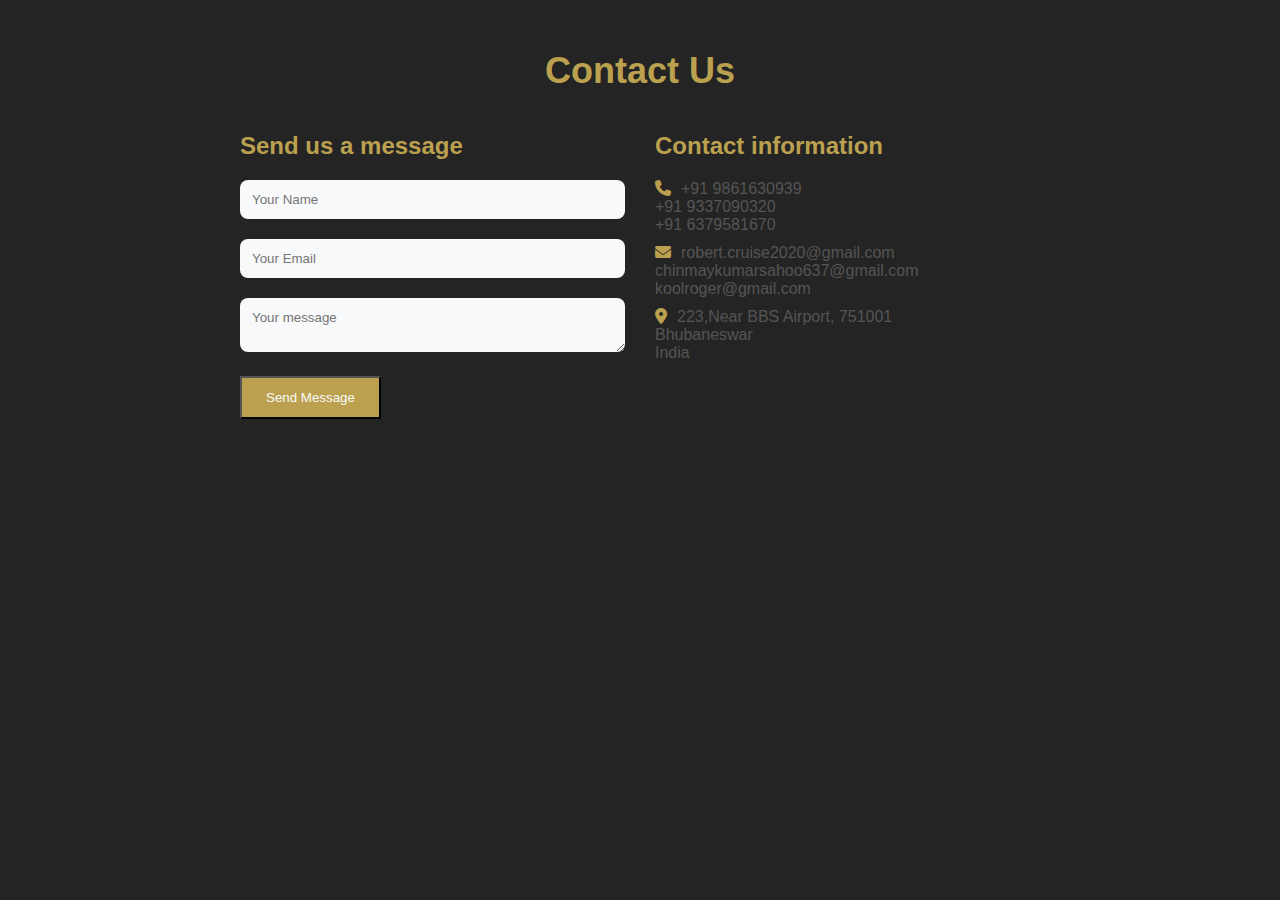
<file: Contactus.html>
<!DOCTYPE html>
<html lang="en">

<head>
    <meta charset="UTF-8">
    <meta name="viewport" content="width=device-width, initial-scale=1.0">
    <title>Responsive Contact Us Page</title>
    <link rel="stylesheet" href="https://cdnjs.cloudflare.com/ajax/libs/font-awesome/6.7.2/css/all.min.css">
    <link rel="stylesheet" href="contact.css">
</head>
<body>
    <section class="contact">
        <div class="container">
            <h2>Contact Us</h2>
            <div class="contact-wrapper">
                <div class="contact-form">
                    <h3>Send us a message</h3>
                    <form>
                        <div class="form-group">
                            <input type="text" name="name" placeholder="Your Name">
                        </div>
                        <div class="form-group">
                            <input type="email" name="email" placeholder="Your Email">
                        </div>
                        <div class="form-group">
                            <textarea name="message" placeholder="Your message"></textarea>
                        </div>
                        <button type="sumbit">Send Message</button>
                    </form>
                </div>
                <div class="contact-info">
                    <h3>Contact information</h3>
                    <p><i class="fas fa-phone"></i>+91 9861630939<br>+91 9337090320<br>+91 6379581670</p>
                    <p><i class="fas fa-envelope"></i>robert.cruise2020@gmail.com<br>chinmaykumarsahoo637@gmail.com<br>koolroger@gmail.com</p>
                    <p><i class="fas fa-map-marker-alt"></i>223,Near BBS Airport, 751001<br>Bhubaneswar<br>India</p>
                </div>
            </div>
        </div>
    </section>
</body>
</html>
</file>
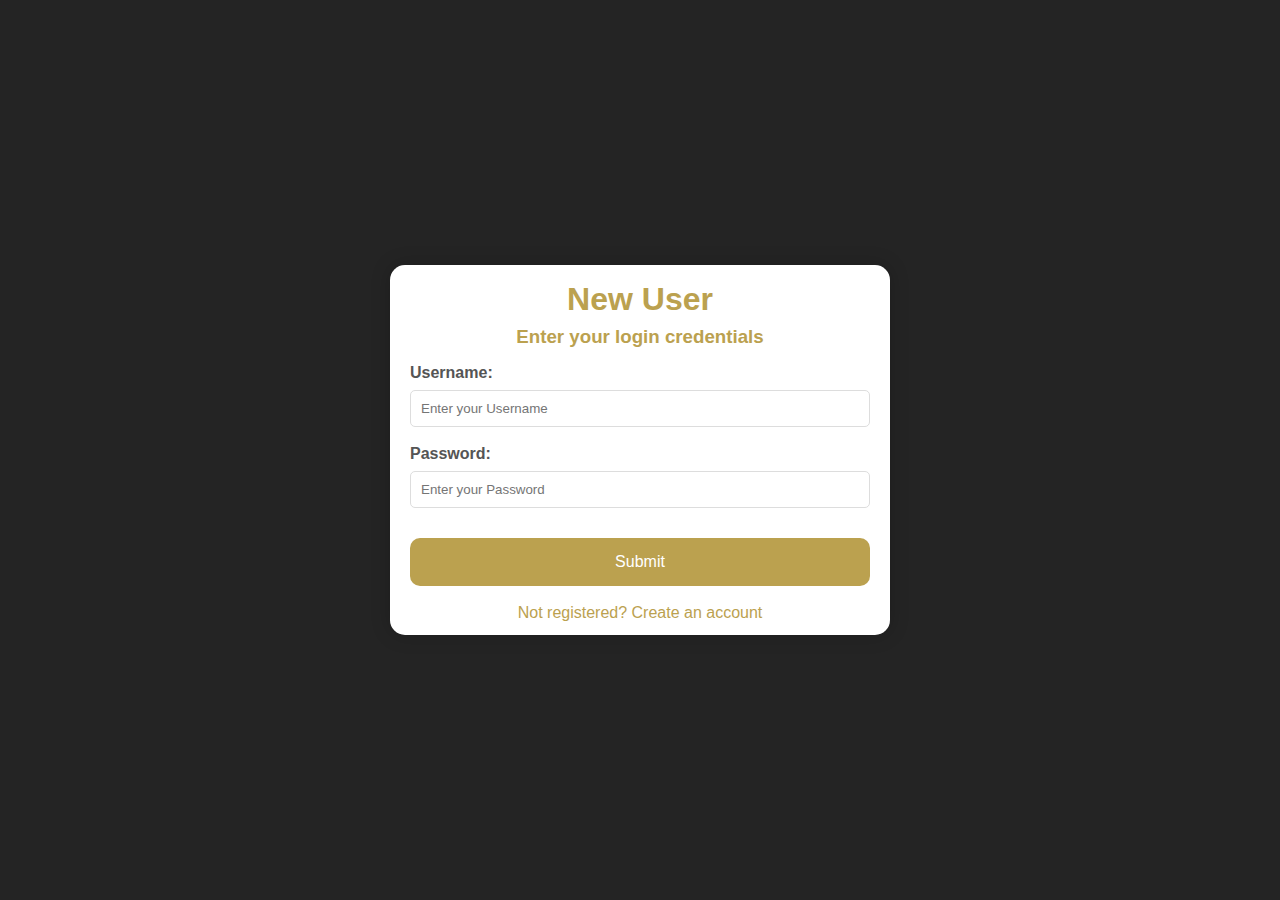
<file: log.html>
<!DOCTYPE html>
<html lang="en">

<head>
    <meta charset="UTF-8">
    <meta name="viewport" content="width=device-width, initial-scale=1.0">
    <title>Login account for disease prediction</title>
    <link rel="stylesheet" href="log.css">

</head>

<body>
    <div class="main">
        <h1>New User</h1>
        <h3>Enter your login credentials</h3>

        <form action="">
            <label for="first">
                Username:
            </label>
            <input type="text" id="first" name="first" 
                placeholder="Enter your Username" required>

            <label for="password">
                Password:
            </label>
            <input type="password" id="password" name="password" 
                placeholder="Enter your Password" required>

            <div class="wrap">
                <button type="submit">
                    Submit
                </button>
            </div>
        </form>
        
        <p>Not registered?
            <a href="#" style="text-decoration: none;">
                Create an account
            </a>
        </p>
    </div>
</body>

</html>
</file>
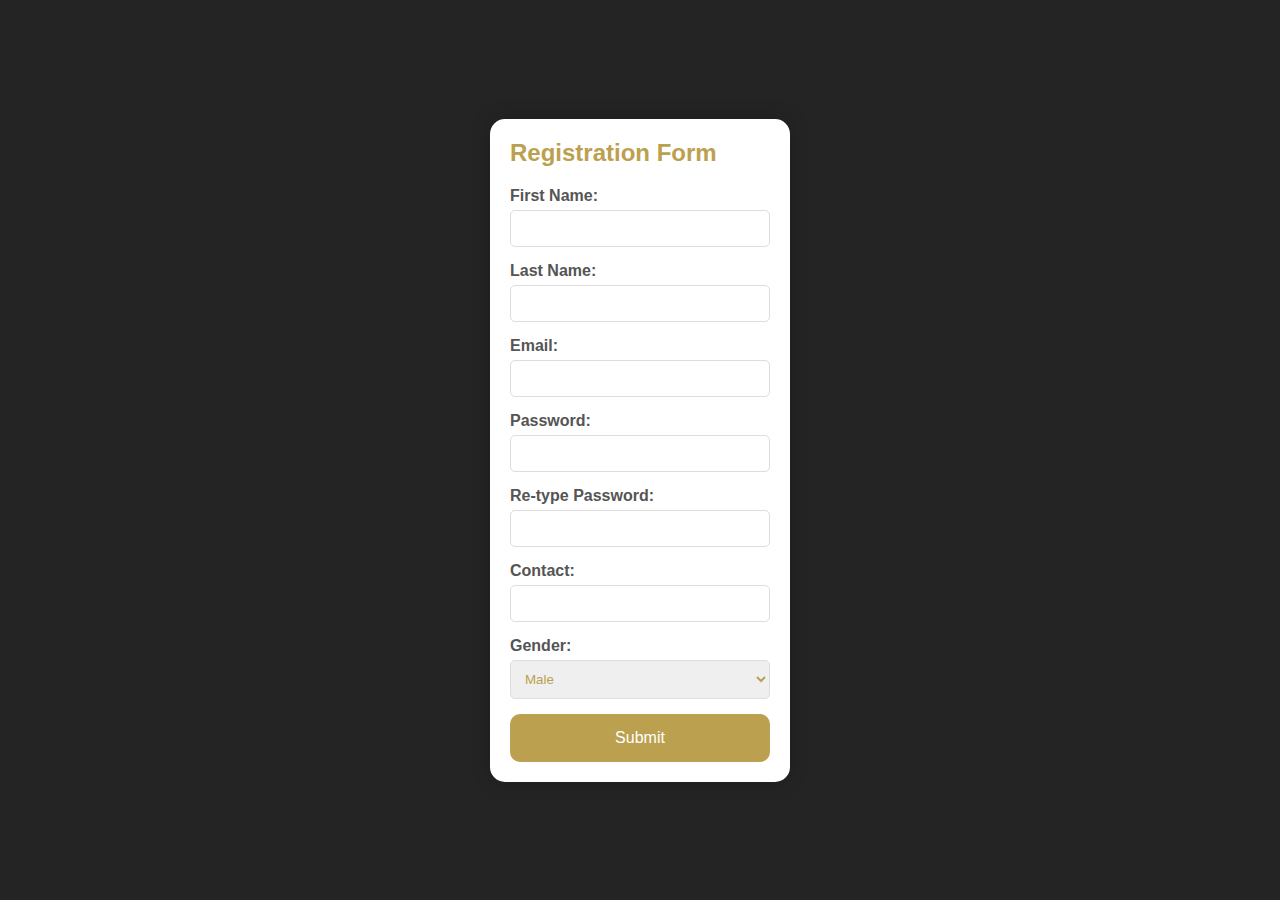
<file: Registration.html>
<!DOCTYPE html>
<html lang="en">

<head>
    <meta charset="UTF-8">
    <meta name="viewport" content="width=device-width, initial-scale=1.0">
    <title>Registration Form</title>
    <link rel="stylesheet" href="register.css">

</head>

<body>
    <div class="main">
        <h2>Registration Form</h2>
        <form action="">
            <label for="first">First Name:</label>
            <input type="text" id="first" name="first" required />

            <label for="last">Last Name:</label>
            <input type="text" id="last" name="last" required />

            <label for="email">Email:</label>
            <input type="email" id="email" name="email" required />

            <label for="password">Password:</label>
            <input type="password" id="password" name="password"
                   pattern="^(?=.\d)(?=.[a-zA-Z])(?=.*[^a-zA-Z0-9])\S{8,}$" 
                   title="Password must contain at least one number, 
                           one alphabet, one symbol, and be at 
                           least 8 characters long" required />

            <label for="repassword">Re-type Password:</label>
            <input type="password" id="repassword" name="repassword" required />

            <label for="mobile">Contact:</label>
            <input type="text" id="mobile" name="mobile" maxlength="10" required />

            <label for="gender">Gender:</label>
            <select id="gender" name="gender" required>
                <option value="male">
                    Male
                </option>
                <option value="female">
                    Female
                </option>
                <option value="other">
                    Other
                </option>
            </select>

            <button type="submit">
                Submit
            </button>
        </form>
    </div>
</body>

</html>
</file>
<file: contact.css>
* {
    margin: 0;
    padding: 0;
    box-sizing: border-box;
    font-family: 'Segoe UI', Tahoma, Geneva, Verdana, sans-serif;
    color: #bba14f;
}

.contact {
    min-height: 100vh;
    background-color: #242424;
    padding: 50px;
    text-align: center;
}

.container {
    max-width: 800px;
    margin: 0 auto;
}

.container h2 {
    font-size: 36px;
    margin-bottom: 40px;
    color:#bba14f
}

.contact-wrapper {
    display: grid;
    grid-template-columns: repeat(2, 1fr);
    grid-gap: 30px;
}

.contact-form {
    text-align: left;
}

.contact-form h3 {
    font-size: 24px;
    margin-bottom: 20px;
    color: #bba14f;
}

.form-group {
    margin-bottom: 20px;
}
input, textarea {
    width: 100%;
    padding: 12px;
    border-radius: 8px;
    border: none;
    background-color: #f8f9fa;
    color: #bba14f;
}
input:focus,
textarea:focus {
    outline: none;
    box-shadow: 0 0 8px #bbb;
}

button {
    display: inline-block;
    padding: 12px 24px;
    background-color: #bba14f;
    color:#f8f9fa;
    cursor: pointer;
    transition: 0.3s ease;
}

button::hover {
    background-color: #bba14f;

}

.contact-info {
    text-align: left;
}

.contact-info h3 {
    font-size: 24px;
    margin-bottom: 20px;
    color: #bba14f;
} 

.contact-info p {
    margin-bottom: 10px;
    color: #555;
}

.contact-info i {
    color: #bba14f;
    margin-right: 10px;
}
@media screen and (max-width: 768px){
    .container{
        padding:20px;
    }
    .contact-wrapper{
        grid-template-columns: 1fr;
    }
}
</file>
<file: log.css>
* {
    margin: 0;
    padding: 0;
    box-sizing: border-box;
    font-family: 'Segoe UI', Tahoma, Geneva, Verdana, sans-serif;
    color: #bba14f;
}

body {
    display: flex;
    align-items: center;
    justify-content: center;
    font-family: sans-serif;
    line-height: 1.5;
    min-height: 100vh;
    background: #242424;
    flex-direction: column;
    margin: 0;
}

.main {
    background-color: #fff;
    border-radius: 15px;
    box-shadow: 0 0 20px rgba(0, 0, 0, 0.2);
    padding: 10px 20px;
    transition: transform 0.2s;
    width: 500px;
    text-align: center;
}

h1 {
    color: #bba14f;
}

label {
    display: block;
    width: 100%;
    margin-top: 10px;
    margin-bottom: 5px;
    text-align: left;
    color: #555;
    font-weight: bold;
}

input {
    display: block;
    width: 100%;
    margin-bottom: 15px;
    padding: 10px;
    box-sizing: border-box;
    border: 1px solid #ddd;
    border-radius: 5px;
}

button {
    padding: 15px;
    border-radius: 10px;
    margin-top: 15px;
    margin-bottom: 15px;
    border: none;
    color: white;
    cursor: pointer;
    background-color: #bba14f;
    width: 100%;
    font-size: 16px;
}

.wrap {
    display: flex;
    justify-content: center;
    align-items: center;
}
</file>
<file: register.css>
* {
    margin: 0;
    padding: 0;
    box-sizing: border-box;
    font-family: 'Segoe UI', Tahoma, Geneva, Verdana, sans-serif;
    color: #bba14f;
}

body {
    background-color: #242424;
    font-family: Arial, Helvetica, sans-serif;
    margin: 0; 
    padding: 0;
    display: flex;
    justify-content: center;
    align-items: center;
    height: 100vh;
}

.main {
    background-color: #ffffff;
    border-radius: 15px;
    box-shadow: 0 0 20px rgba(0, 0, 0, 0.2);
    padding: 20px;
    width: 300px;
}

.main h2 {
    color: #bba14f;
    margin-bottom: 20px;
}

label {
    display: block;
    margin-bottom: 5px;
    color: #555;
    font-weight: bold;
}

input[type="text"],
input[type="email"],
input[type="password"],
select {
    width: 100%;
    margin-bottom: 15px;
    padding: 10px;
    box-sizing: border-box;
    border: 1px solid #ddd;
    border-radius: 5px;
}

button[type="submit"] {
    padding: 15px;
    border-radius: 10px;
    border: none;
    background-color: #bba14f;
    color: white;
    cursor: pointer;
    width: 100%;
    font-size: 16px;
}
</file>
